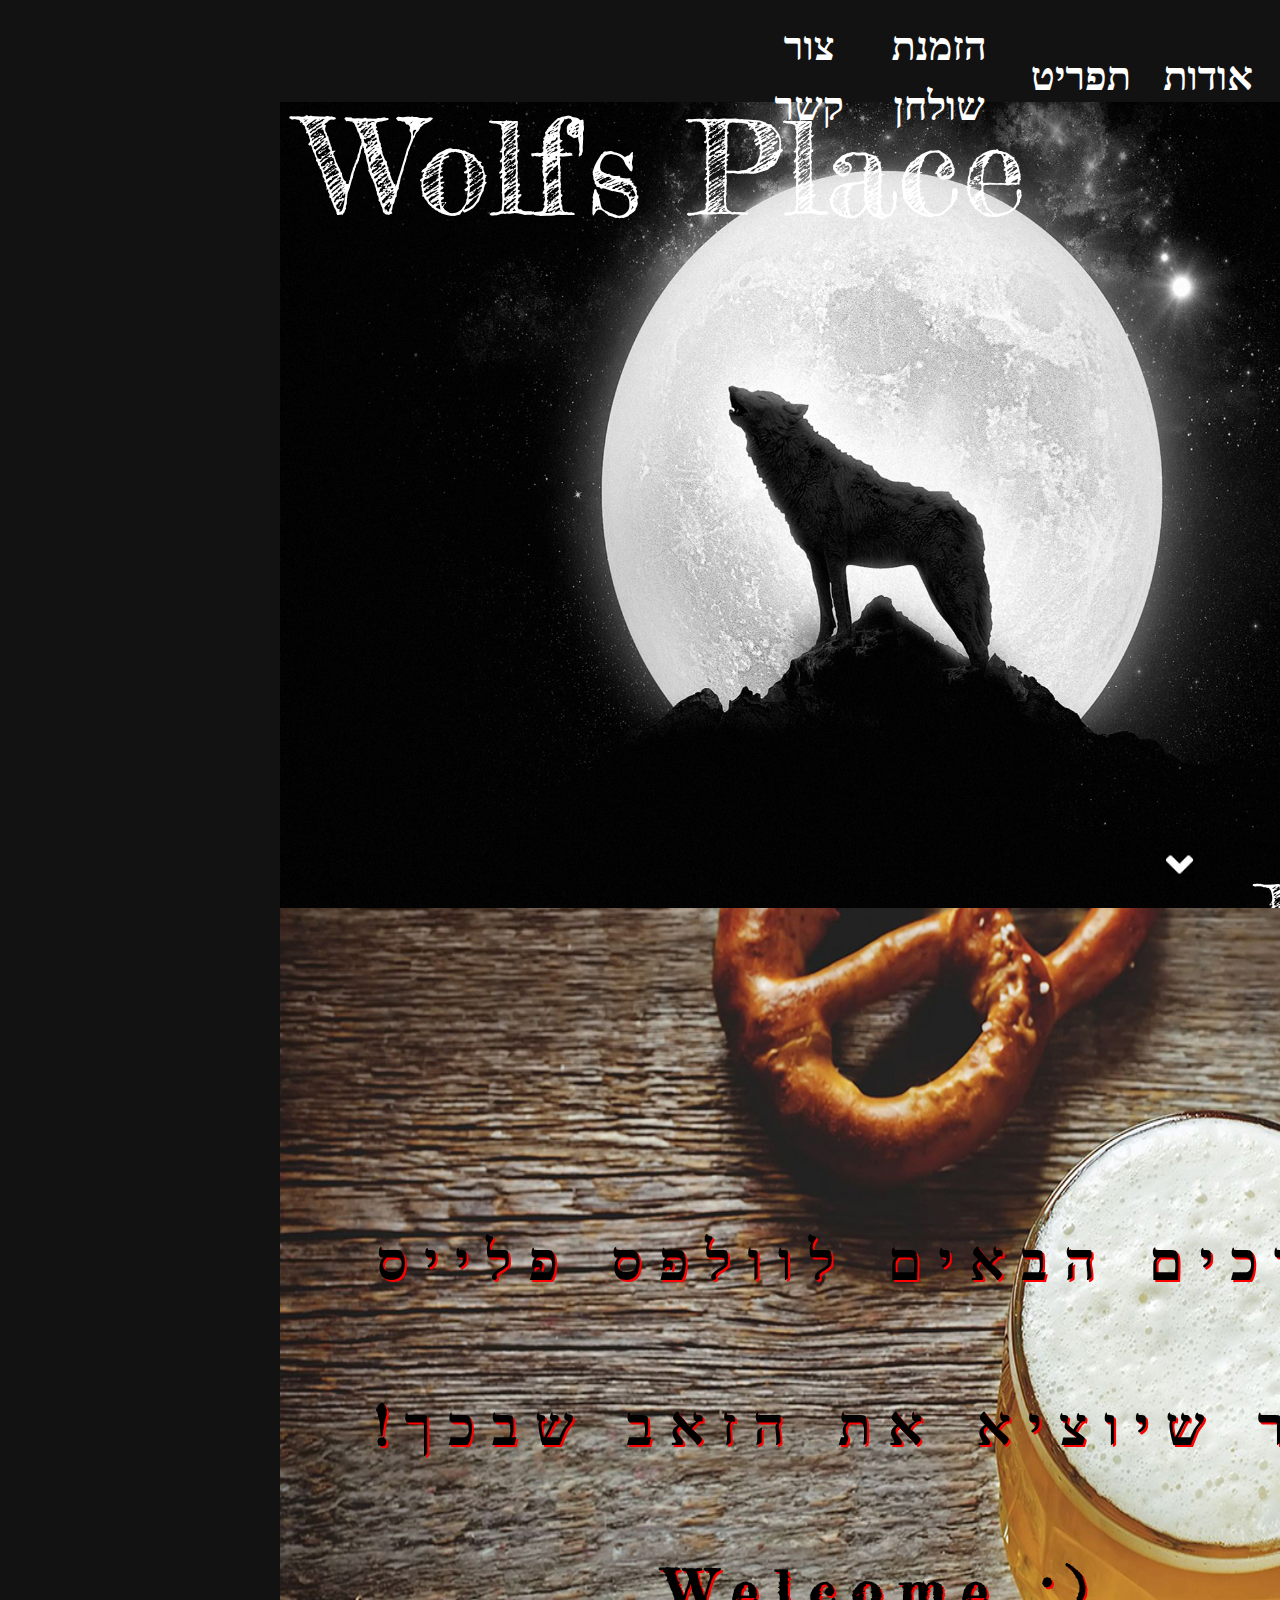
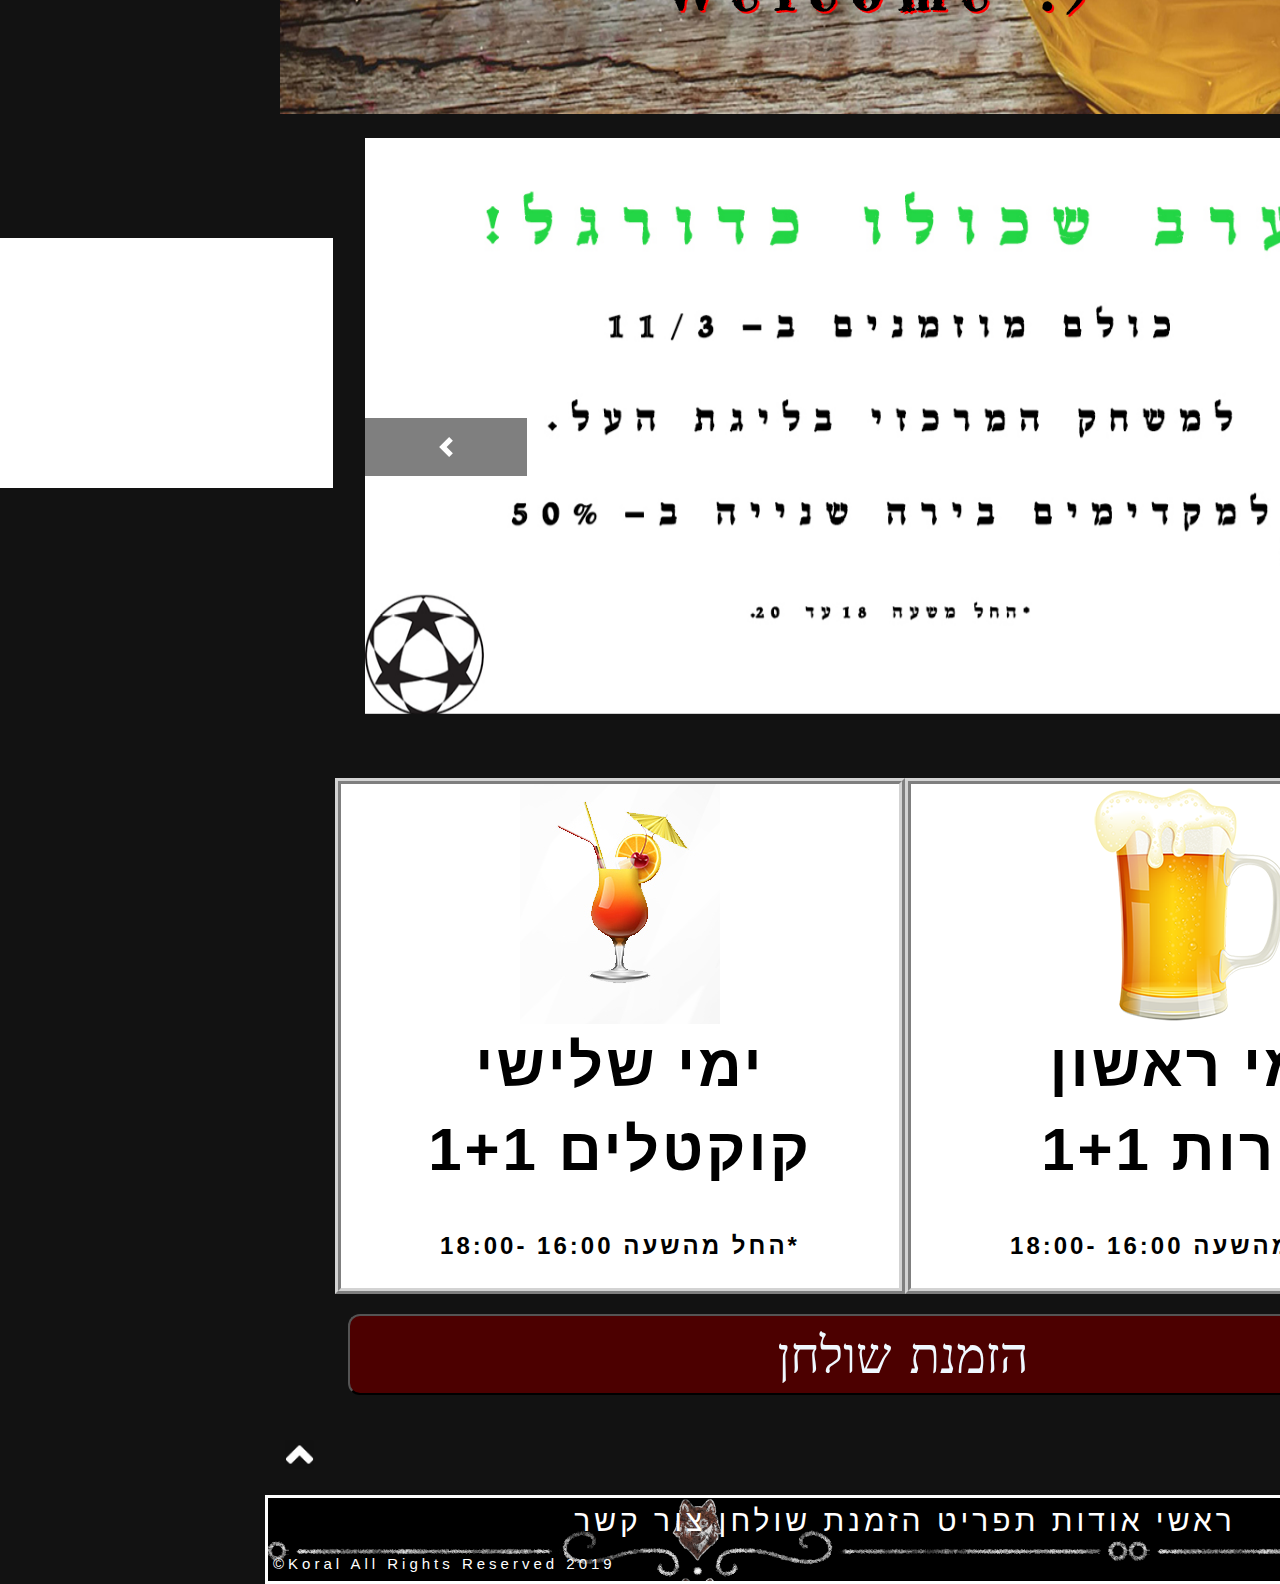
<file: Index.html>
<!DOCTYPE html>
<html lang="he">
    
    <head>
        <link href="https://fonts.googleapis.com/css?family=Fredericka+the+Great" rel="stylesheet">
    <meta charset="utf-8">
    <meta http-equiv="X-UA-Compatible" content="IE=edge" />
        <link rel="stylesheet" href="https://stackpath.bootstrapcdn.com/bootstrap/4.2.1/css/bootstrap.min.css">
       <link rel="stylesheet" type="text/css" href="CSS/header.css"> 
         <link rel="stylesheet" type="text/css" href="CSS/nav.css">
        <link rel="stylesheet" type="text/css" href="CSS/footer.css">
        <link rel="stylesheet" type="text/css" href="CSS/homepage.css">
<script src="https://ajax.googleapis.com/ajax/libs/jquery/3.3.1/jquery.min.js"></script>
<script src="JS/scroll.js"></script>      


        <title>Wolf's Place</title>
        <link rel="icon"  type="image/jpg"  href="IMG/5.png" />
     
    </head>
    
    <body dir="rtl">
        
        
   
    <nav class="container" id="scroll2">
    
    <ul class='navbar fixed-top navbar-expand-md nav'>
    <li class="nav-item"><a  class="container nav2" href="Index.html"><img class="nav2" src="IMG/5d.png" alt="logo wolf" ></a></li>
     <li class="nav-item"><a class="nav-link nav1" href="Includes/info.html" target="_self">אודות</a></li>
     <li class="nav-item"><a class="nav-link nav1" href="Includes/menu.html" target="_self">תפריט</a></li>
     <li class="nav-item"><a class="nav-link nav1" href="Includes/order.html" target="_self">הזמנת שולחן</a></li>
     <li class="nav-item"><a class="nav-link nav1" href="Includes/contect.html" target="_self">צור קשר</a></li>
    </ul>  
    </nav>
            <br>      
    
 
            <h1 class="h1">Wolf's Place<h1>
  <h1 class="second">Bar & Kitchen<h1>

      <h2><a class="h2" href="Index.html">Wolf's Place Bar & Kitchen</a></h2>
      <br><br>
      
<header class="container-fluid img-logo">
         <a href="Index.html">
          <img src="IMG/wolflogo1.jpg" alt="logo wolf" class="img-logo1" width="100%" height="806px">               <img src="IMG/wolf-logo2.jpg" alt="logo wolf" class="img-logo2"></a>
 <div class="scroll">
<p class="show2">SCROLL DOWN</p>
   <a href="#scroll-down"><img src="IMG/scroll-down-arrow-icon.png" class="scroll"></a>
    </div>

   <div class="row">
       <div class="col-md-12">
<div class="img4" id="scroll-down">
   <img src="IMG/people4.jpg" class="people4" alt="beer" width="100%" height="806px" >
    <img src="IMG/people3.jpg" class="people3" alt="beer" width="100%" height="806px">
          <div class="text1">ברוכים הבאים לוולפס פלייס<br>הבר שיוציא את הזאב שבכך!<br>(: Welcome </div></div></div>
     
</div>
      </header>

               
       <main role="main" class="container"> 
           <br>
                     <section class="col-md-12">
     <div id="carouselExampleInterval" class="carousel slide" data-ride="carousel" style="width: 100%;">
  <div class="carousel-inner">
    <div class="carousel-item active" data-interval="10000">
      <img src="IMG/soccer.jpg" class="d-block w-100" alt="soccer">
    </div>
    <div class="carousel-item" data-interval="2000">
      <img src="IMG/party.jpg" class="d-block w-100" alt="party">
    </div>
    <div class="carousel-item">
      <img src="IMG/job.jpg" class="d-block w-100" alt="job">
    </div>
  </div>
  <a class="carousel-control-prev" href="#carouselExampleInterval" role="button" data-slide="prev" style="position: absolute;top: 280px;bottom: 280px; background-color: black";>
    <span class="carousel-control-prev-icon" aria-hidden="true"></span>
    <span class="sr-only">Previous</span>
  </a>
  <a class="carousel-control-next" href="#carouselExampleInterval" role="button" data-slide="next" style="position: absolute;top: 280px;bottom: 280px; background-color: black";>
    <span class="carousel-control-next-icon" aria-hidden="true"></span>
    <span class="sr-only"style="color: black;">Next</span>
  </a>
</div>
      <br>
                         <figure>
                         <img src="IMG/cheer.gif" width="30%" class="gif1">
                         <img src="IMG/cocktail1.gif" width="20%" class="gif2"></figure>
           </section>
      <br>
       <article>
  <div class="row">
      <div class="col-xs-6 xs-6 plus">
           <p class="plus1"><img src="IMG/s.png"><br>ימי ראשון<br>בירות 1+1<br>
   <font size="5">*החל מהשעה 16:00 -18:00</font>
   </p>
    <p class="plus1"><img src="IMG/cocktail2.jpg"><br>ימי שלישי<br>קוקטלים 1+1<br>
        <font size="5">*החל מהשעה 16:00 -18:00</font></p>

          </div></div>
    </article> 
          <a href="Includes/order.html" target="_self"><input type="button" name="הזמנת שולחן" value="הזמנת שולחן"
                                                             class="but"></a><br><br>  
    <br><br>
 

       <div id="scroll-up">
      <p class="hide-arrow">Top</p>
   <a href="#scroll2"><img src="IMG/scroll-up-arrow-icon%20-%20Copy.png" id="scroll-up"></a>
    </div>     
           
          

        </main>
        
  
        
    <footer class="container-fluid mt-4">
        <div class="row">
            <div class="col fot">
        <div class="fot">
        <a class="foot" href="Index.html" target="_self">ראשי</a>
     <a class="foot" href="Includes/info.html" target="_self">אודות</a>
       <a class="foot" href="Includes/menu.html" target="_self">תפריט</a>
        <a class="foot" href="Includes/order.html" target="_self">הזמנת שולחן </a>
        <a class="foot" href="Includes/contect.html" target="_self">צור קשר</a>
        </div>
        <p class="Copyright">  Koral All Rights Reserved 2019©</p></div></div>
        </footer>
      
<script src="https://code.jquery.com/jquery-3.3.1.slim.min.js" integrity="sha384-q8i/X+965DzO0rT7abK41JStQIAqVgRVzpbzo5smXKp4YfRvH+8abtTE1Pi6jizo" crossorigin="anonymous"></script>
<script src="https://cdnjs.cloudflare.com/ajax/libs/popper.js/1.14.7/umd/popper.min.js" integrity="sha384-UO2eT0CpHqdSJQ6hJty5KVphtPhzWj9WO1clHTMGa3JDZwrnQq4sF86dIHNDz0W1" crossorigin="anonymous"></script>
<script src="https://stackpath.bootstrapcdn.com/bootstrap/4.3.1/js/bootstrap.min.js" integrity="sha384-JjSmVgyd0p3pXB1rRibZUAYoIIy6OrQ6VrjIEaFf/nJGzIxFDsf4x0xIM+B07jRM" crossorigin="anonymous"></script>
        
    </body>
</html>
</file>
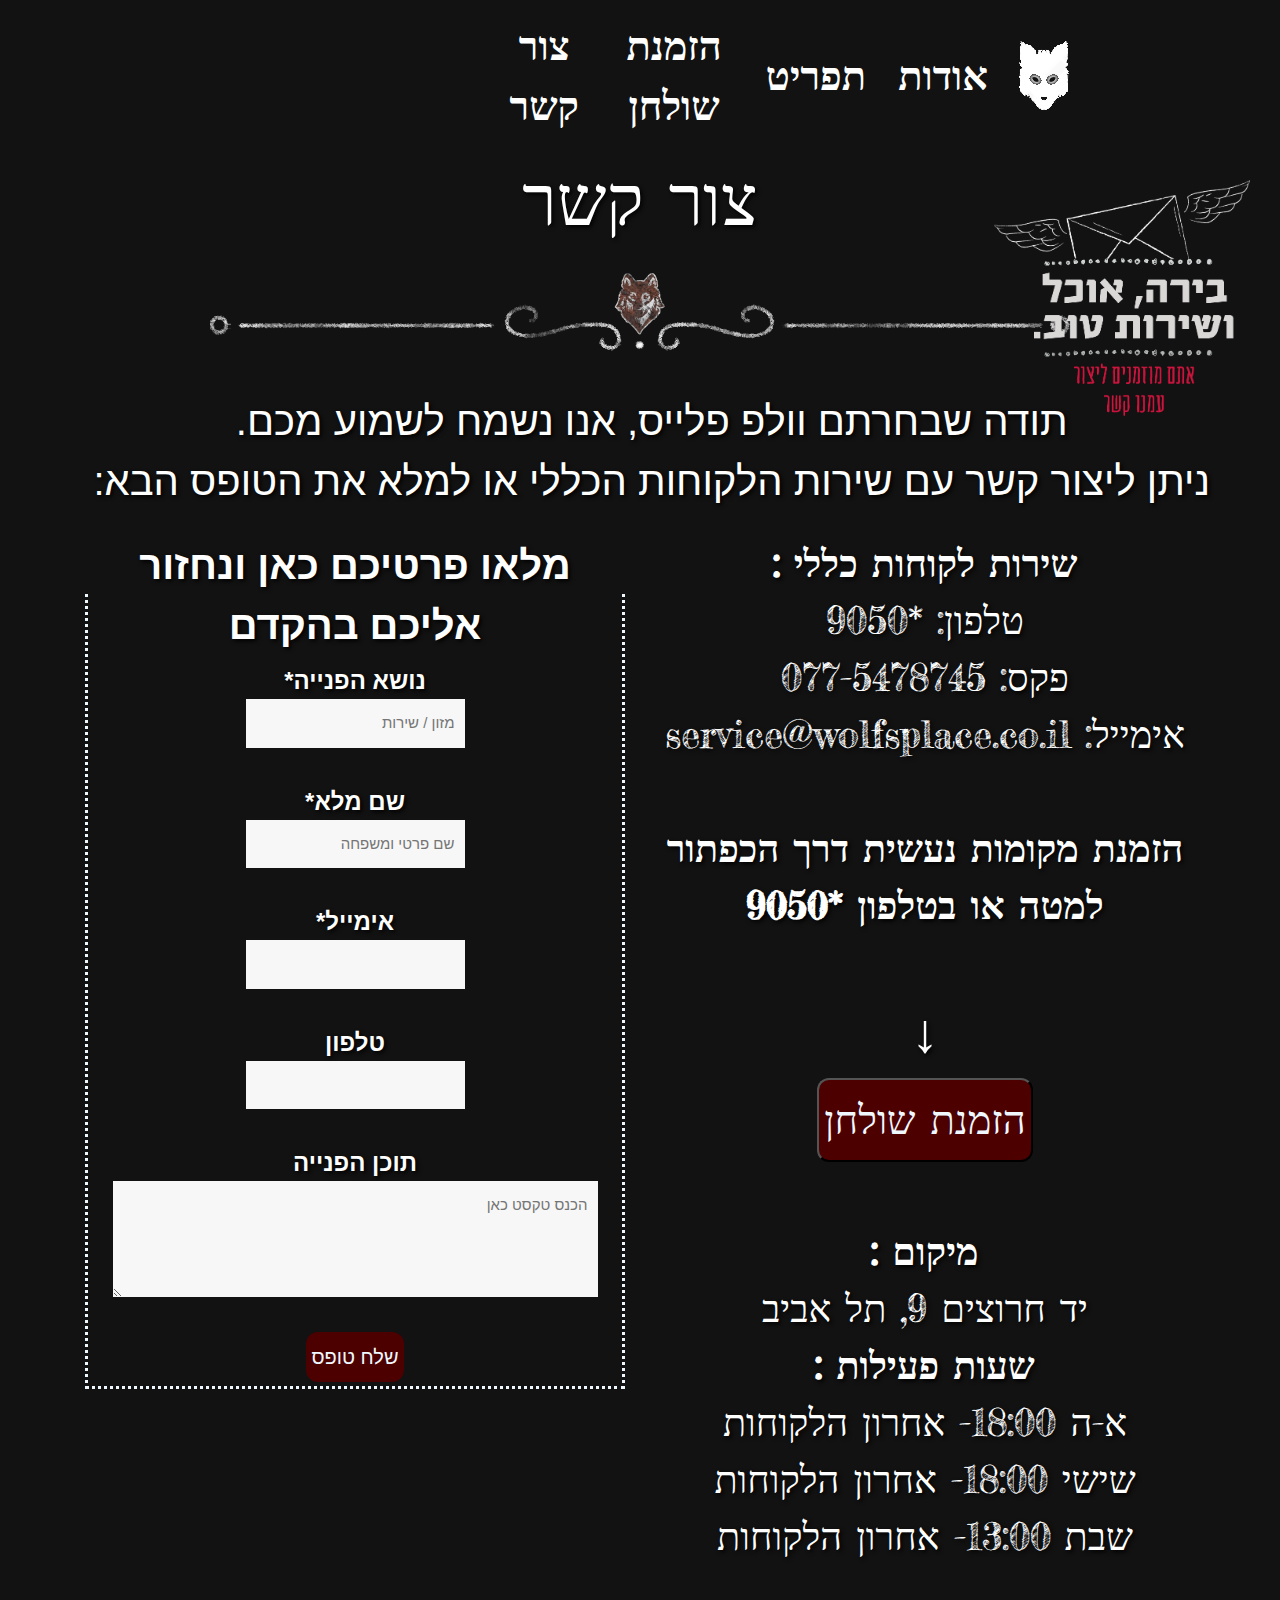
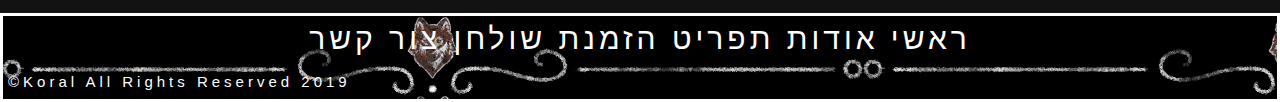
<file: Includes/contect.html>
<!DOCTYPE html>
<html lang="he">
    
    <head>
      
        <link href="https://fonts.googleapis.com/css?family=Fredericka+the+Great" rel="stylesheet">
     <meta charset="utf-8">
        <meta http-equiv="X-UA-Compatible" content="IE=edge,chrome=1">
    <meta name="viewport" content="width=device-width, initial-scale=1">
        <link rel="stylesheet" href="https://stackpath.bootstrapcdn.com/bootstrap/4.2.1/css/bootstrap.min.css">
       <link rel="stylesheet" type="text/css" href="../CSS/header.css"> 
        <link rel="stylesheet" type="text/css" href="../CSS/footer.css">
          <link rel="stylesheet" type="text/css" href="../CSS/contact.css">
        <link rel="stylesheet" type="text/css" href="../CSS/header.css"> 
                <link rel="stylesheet" type="text/css" href="../CSS/nav.css">


        <title>Wolf's Place</title>
        <link rel="icon"  type="image/jpg"  href="../IMG/5.png" />

    </head>
    
      <body dir="rtl">
        
        
      <nav>
    <div class="container">
    <ul class='navbar fixed-top navbar-expand-md nav'>
    <li class="nav-item"><a  class="container nav2" href="../Index.html"><img class="nav2" src="../IMG/5d.png" alt="logo wolf" ></a></li>
     <li class="nav-item"><a class="nav-link nav1" href="../Includes/info.html" target="_self">אודות</a></li>
     <li class="nav-item"><a class="nav-link nav1" href="../Includes/menu.html" target="_self">תפריט</a></li>
     <li class="nav-item"><a class="nav-link nav1" href="../Includes/order.html" target="_self">הזמנת שולחן</a></li>
     <li class="nav-item"><a class="nav-link nav1" href="../Includes/contect.html" target="_self">צור קשר</a></li>
    </ul>
    </div>   
    </nav>
          
            <br> 

      <h2><a class="h2" href="../Index.html">Wolf's Place Bar & Kitchen</a></h2><br><br><br>
    
       <main role="main" class="container">       
      
  <h4>צור קשר</h4>

 <p style="text-align: center;"><img class="img6" src="../IMG/banner_top.png"></p>

    <br> 
<div class="row">
    <div class="col-xs-12">
<img src="../IMG/contact_right.png" class="contact-image">
   <div class="title">תודה שבחרתם וולפ פלייס, אנו נשמח לשמוע מכם.<br>ניתן ליצור קשר עם שירות הלקוחות הכללי או למלא את הטופס הבא:
       <br></div><br><br> </div>   
        
 <div class="col-sm-6">
<div class="info2"><b>שירות לקוחות כללי :</b><br>טלפון: *9050<br>פקס: 077-5478745  <br>אימייל: service@wolfsplace.co.il  
<br><br><b>
הזמנת מקומות נעשית דרך הכפתור למטה או בטלפון *9050</b>
<br><br><span>&#8595;</span><br>

  
  <a href="../Includes/order.html" ><button class="title2">הזמנת שולחן</button></a>
    <br><br><b>מיקום :</b><br> יד חרוצים 9, תל אביב<br><b>שעות פעילות :</b><br>
א-ה 18:00- אחרון הלקוחות<br>
שישי 18:00- אחרון הלקוחות<br>
שבת 13:00- אחרון הלקוחות </div><br></div>


<div class="col-md-6">    
<form action="" method="post">
<fieldset>
<legend><b>מלאו פרטיכם כאן ונחזור אליכם בהקדם</b></legend>
<font size="5"><b>נושא הפנייה*</b><br>
<input id="subject" type="text" name="con" placeholder="מזון / שירות" required>
<br><br><b>שם מלא*</b><br>
<input id="fullname" type="text" name="fullname" placeholder="שם פרטי ומשפחה" required>
<br><br><b>אימייל*</b><br>
<input id="email" type="email" name="semail" required="">        
<br><br><b>טלפון</b><br>
<input type="tel" name="stel"> 
<br><br><b>תוכן הפנייה</b><br></font>
<textarea rows="4" cols="50" name="scomment" placeholder="הכנס טקסט כאן"></textarea>    
<br><br>
<input id="button" type="submit" name="submit1" value="שלח טופס" onclick="myFunction(this.value)"> 
</fieldset>            
</form> 
     </div>
    </div>

                </main>
   <footer class="container-fluid mt-4">
        <div class="row">
            <div class="col">
        <div class="fot">
        <a class="foot" href="../Index.html" target="_self">ראשי</a>
     <a class="foot" href="../Includes/info.html" target="_self">אודות</a>
       <a class="foot" href="../Includes/menu.html" target="_self">תפריט</a>
        <a class="foot" href="../Includes/order.html" target="_self">הזמנת שולחן </a>
        <a class="foot" href="../Includes/contect.html" target="_self">צור קשר</a>
        </div>
        <p class="Copyright">Koral All Rights Reserved 2019©</p></div></div>
        </footer>
 <script type="text/javascript" src="../JS/form.js"></script>
            <script src="https://code.jquery.com/jquery-3.3.1.slim.min.js" integrity="sha384-q8i/X+965DzO0rT7abK41JStQIAqVgRVzpbzo5smXKp4YfRvH+8abtTE1Pi6jizo" crossorigin="anonymous"></script>
<script src="https://cdnjs.cloudflare.com/ajax/libs/popper.js/1.14.7/umd/popper.min.js" integrity="sha384-UO2eT0CpHqdSJQ6hJty5KVphtPhzWj9WO1clHTMGa3JDZwrnQq4sF86dIHNDz0W1" crossorigin="anonymous"></script>
<script src="https://stackpath.bootstrapcdn.com/bootstrap/4.3.1/js/bootstrap.min.js" integrity="sha384-JjSmVgyd0p3pXB1rRibZUAYoIIy6OrQ6VrjIEaFf/nJGzIxFDsf4x0xIM+B07jRM" crossorigin="anonymous"></script>
      
    </body>
</html>
</file>
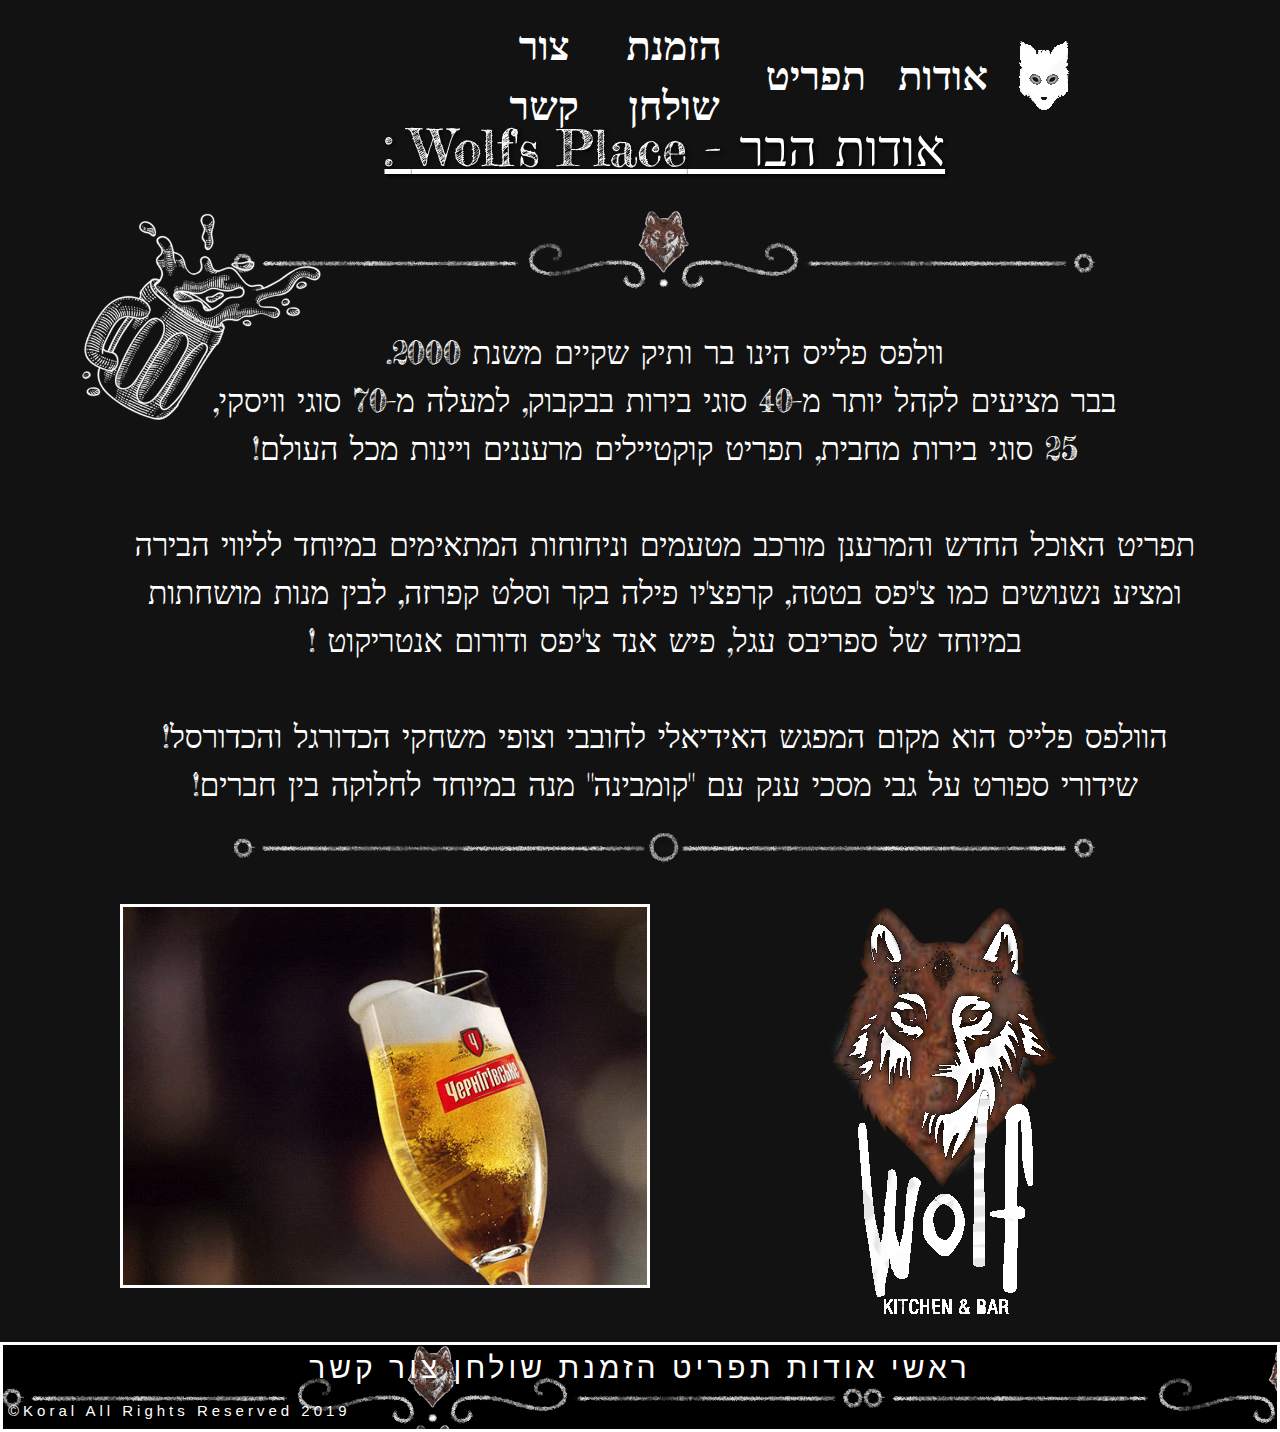
<file: Includes/info.html>
<!DOCTYPE html>
<html lang="he">
    
    <head>
        <link href="https://fonts.googleapis.com/css?family=Fredericka+the+Great" rel="stylesheet">
  <meta charset="utf-8">
<meta name="viewport" content="width=device-width, initial-scale=1.0">
    <meta name="viewport" content="width=device-width, initial-scale=1">
        <link rel="stylesheet" href="https://stackpath.bootstrapcdn.com/bootstrap/4.2.1/css/bootstrap.min.css">
       <link rel="stylesheet" type="text/css" href="../CSS/header.css"> 
        <link rel="stylesheet" type="text/css" href="../CSS/footer.css">
        <link rel="stylesheet" type="text/css" href="../CSS/homepage.css">
        <link rel="stylesheet" type="text/css" href="../CSS/nav.css">
<link rel="stylesheet" type="text/css" href="../CSS/info.css">

        <title>Wolf's Place</title>
        <link rel="icon"  type="image/jpg"  href="../IMG/5.png" />

    </head>
    
    <body dir="rtl">
        
      <nav>
    <div class="container">
    <ul class='navbar fixed-top navbar-expand-md nav'>
    <li class="nav-item"><a  class="container nav2" href="../Index.html"><img class="nav2" src="../IMG/5d.png" alt="logo wolf" ></a></li>
     <li class="nav-item"><a class="nav-link nav1" href="../Includes/info.html" target="_self">אודות</a></li>
     <li class="nav-item"><a class="nav-link nav1" href="../Includes/menu.html" target="_self">תפריט</a></li>
     <li class="nav-item"><a class="nav-link nav1" href="../Includes/order.html" target="_self">הזמנת שולחן</a></li>
     <li class="nav-item"><a class="nav-link nav1" href="../Includes/contect.html" target="_self">צור קשר</a></li>
    </ul>
    </div>   
    </nav>
            <br> 
      
 
      <h2><a class="h2" href="../Index.html">Wolf's Place Bar & Kitchen</a></h2><br><br><br>
          
        
        <main role="main" class="container">
     
             <div class="row">
            <div class="col-xs-12">
            <h3 id="h3"> <ins> אודות הבר - Wolf's Place :</ins></h3><br>
                
            <img src="../IMG/about.png" class="about">
        <article class="col-xs-12"> 

            <p class="img3" style="text-align: center;"><img class="img3" src="../IMG/banner_top.png"></p><br>
        <div class="container info">וולפס פלייס הינו בר ותיק שקיים משנת 2000.<br>
             בבר מציעים לקהל יותר מ-40 סוגי בירות בבקבוק, למעלה מ-70 סוגי וויסקי,<br> 25 סוגי בירות מחבית, תפריט קוקטיילים מרעננים ויינות מכל העולם!<br>
            <br>תפריט האוכל החדש והמרענן מורכב מטעמים וניחוחות המתאימים במיוחד לליווי הבירה
            <br>ומציע נשנושים כמו צ'יפס בטטה, קרפצ'יו פילה בקר וסלט קפרזה, לבין מנות מושחתות<br> במיוחד של ספריבס עגל, פיש אנד צ'יפס ודורום אנטריקוט !
            <br>
            <br>הוולפס פלייס הוא מקום המפגש האידיאלי לחובבי וצופי משחקי הכדורגל והכדורסל!<br> שידורי ספורט על גבי מסכי ענק עם "קומבינה" מנה במיוחד לחלוקה בין חברים!
         
        </div> <br>       
        

    <p class="img4-ban"><img class="img4-ban" src="../IMG/banner_bottom.png"></p>

           </article> 
               
       
            
          <br>  
            
<aside class="row">

<div class="col-sm-6 img5" style="text-align: center;"><img src="../IMG/logo-wit1.png" alt="wolf" class="img5"></div>   <figure class="col-sm-6">
<img src="../IMG/beer2.gif" width="100%" class="beer6"></figure>
</aside>
                
        </main>
        
        
        
        
       
        
        
        
        
  <footer class="container-fluid mt-4">
        <div class="row">
            <div class="col">
        <div class="fot">
        <a class="foot" href="../Index.html" target="_self">ראשי</a>
     <a class="foot" href="../Includes/info.html" target="_self">אודות</a>
       <a class="foot" href="../Includes/menu.html" target="_self">תפריט</a>
        <a class="foot" href="../Includes/order.html" target="_self">הזמנת שולחן </a>
        <a class="foot" href="../Includes/contect.html" target="_self">צור קשר</a>
        </div>
        <p class="Copyright">Koral All Rights Reserved 2019©</p></div></div>
        </footer>

<script src="https://code.jquery.com/jquery-3.3.1.slim.min.js" integrity="sha384-q8i/X+965DzO0rT7abK41JStQIAqVgRVzpbzo5smXKp4YfRvH+8abtTE1Pi6jizo" crossorigin="anonymous"></script>
<script src="https://cdnjs.cloudflare.com/ajax/libs/popper.js/1.14.7/umd/popper.min.js" integrity="sha384-UO2eT0CpHqdSJQ6hJty5KVphtPhzWj9WO1clHTMGa3JDZwrnQq4sF86dIHNDz0W1" crossorigin="anonymous"></script>
<script src="https://stackpath.bootstrapcdn.com/bootstrap/4.3.1/js/bootstrap.min.js" integrity="sha384-JjSmVgyd0p3pXB1rRibZUAYoIIy6OrQ6VrjIEaFf/nJGzIxFDsf4x0xIM+B07jRM" crossorigin="anonymous"></script>
        
 
        
    </body>
</html>
</file>
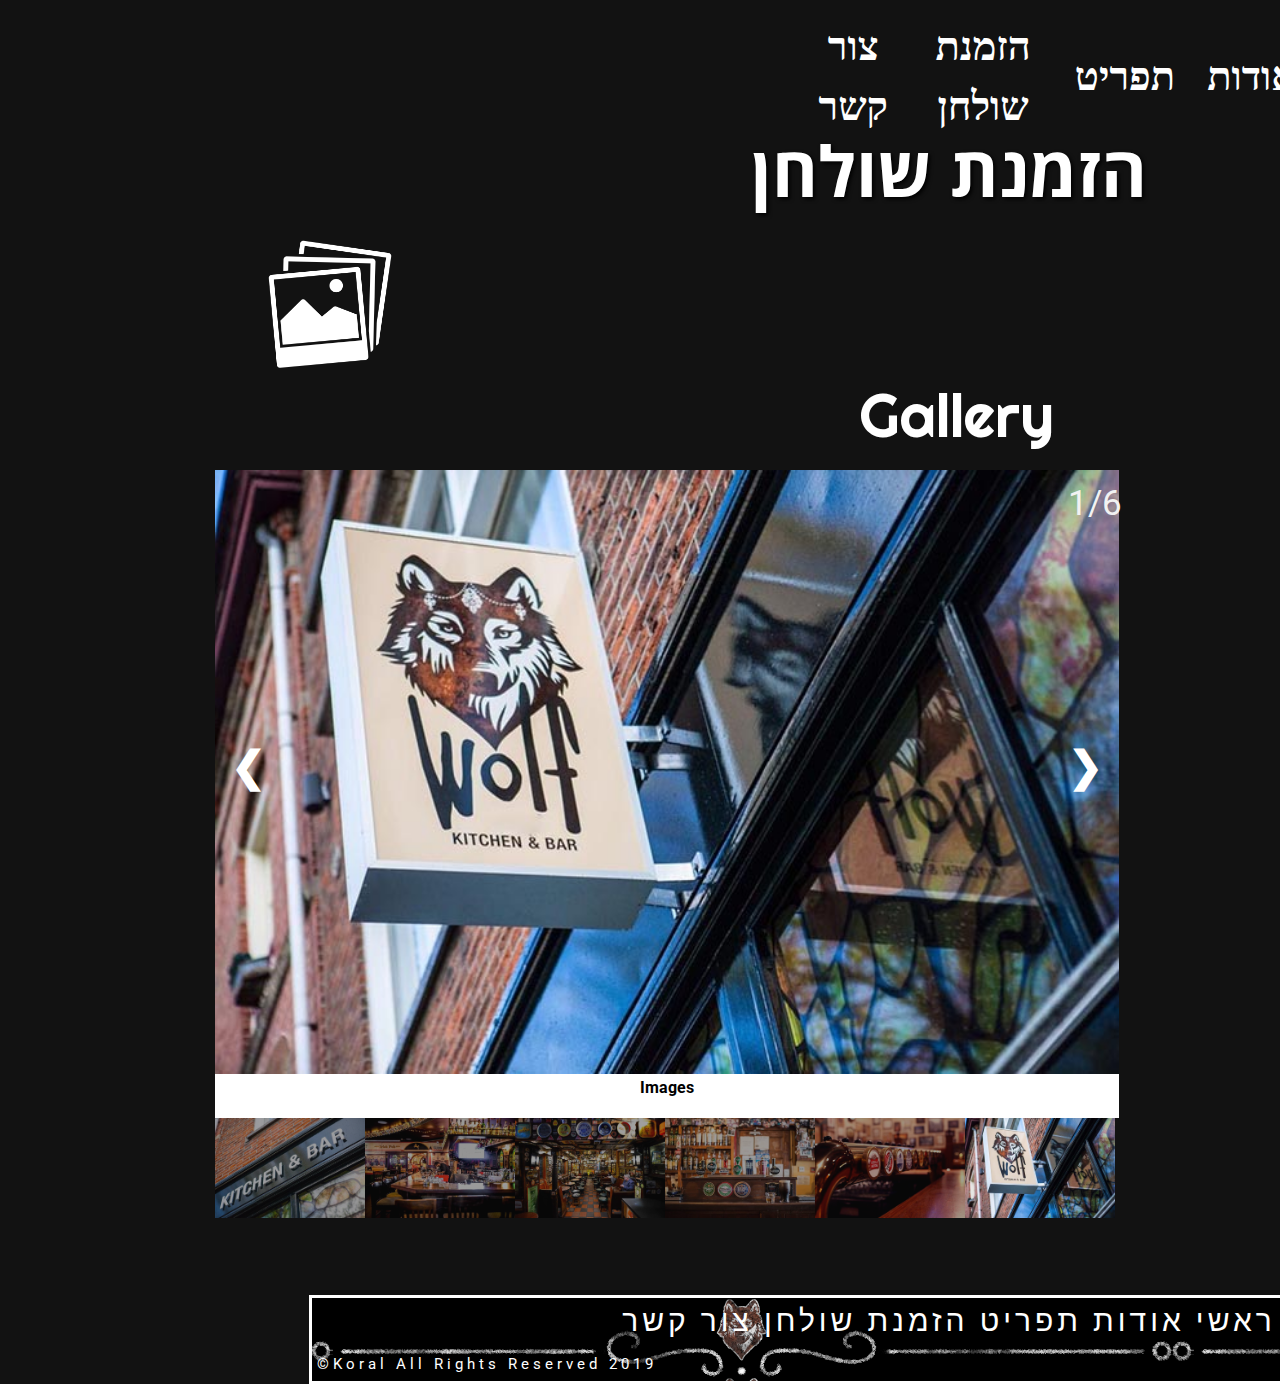
<file: Includes/order.html>
<!DOCTYPE html>
<html lang="he">
    
    <head>
<script src="https://ajax.googleapis.com/ajax/libs/jquery/3.3.1/jquery.min.js"></script>

        <link href="https://fonts.googleapis.com/css?family=Righteous" rel="stylesheet">
<link rel="stylesheet" href=../CSS/order.css integrity="sha384-GJzZqFGwb1QTTN6wy59ffF1BuGJpLSa9DkKMp0DgiMDm4iYMj70gZWKYbI706tWS" crossorigin="anonymous">
<link href="https://fonts.googleapis.com/css?family=Alef:700|Amatic+SC:400,700|Open+Sans:800|Oswald:600,700|Roboto&amp;subset=hebrew" rel="stylesheet">
        <link href="https://fonts.googleapis.com/css?family=Fredericka+the+Great" rel="stylesheet">
      <meta charset="utf-8">
        <meta name="viewport" content="width=device-width, initial-scale=1.0">
        <link rel="stylesheet" href="https://stackpath.bootstrapcdn.com/bootstrap/4.2.1/css/bootstrap.min.css">
       <link rel="stylesheet" type="text/css" href="../CSS/header.css">
                <link rel="stylesheet" type="text/css" href="../CSS/nav.css">
        <link rel="stylesheet" type="text/css" href="../CSS/footer.css">
                        <link rel="stylesheet" type="text/css" href="../CSS/order.css">





        <title>Wolf's Place</title>
        <link rel="icon"  type="image/jpg"  href="../IMG/5.png" />

    </head>
    
       <body dir="rtl">
        
        
      <nav>
    <div class="container">
    <ul class='navbar fixed-top navbar-expand-md nav'>
    <li class="nav-item"><a  class="container nav2" href="../Index.html"><img class="nav2" src="../IMG/5d.png" alt="logo wolf" ></a></li>
     <li class="nav-item"><a class="nav-link nav1" href="../Includes/info.html" target="_self">אודות</a></li>
     <li class="nav-item"><a class="nav-link nav1" href="../Includes/menu.html" target="_self">תפריט</a></li>
     <li class="nav-item"><a class="nav-link nav1" href="../Includes/order.html" target="_self">הזמנת שולחן</a></li>
     <li class="nav-item"><a class="nav-link nav1" href="../Includes/contect.html" target="_self">צור קשר</a></li>
    </ul>
    </div>   
    </nav>
            <br> 
      
 
      <h2><a class="h2" href="../Index.html">Wolf's Place Bar & Kitchen</a></h2><br><br><br>
          
       
               
    <div class="container">
    <h3>הזמנת שולחן</h3></div><br><br>

       <main role="main" class="container">       
   
  <img src="../IMG/Gallery-icon.png" id="gallery-img">         

<div class="container">
  <div class="row">
    <div class="col-sm-6">
        <form action="" method="post">
          <fieldset class="order2">
                <legend>הזמן שולחן כאן:</legend>
<font size="3">
<br><b>שם </b><input id="firstname" name="name" required="פרטי" type="text" placeholder="פרטי"> *
               <input id="lastname" name="name" required="משפחה" type="text" placeholder="משפחה"> *
              <br><br>
 <b>סלולרי </b><input id="tel" name="tel" pattern="[0-9]{10}" type="tel" required> *
              <br><br>
 <b>אימייל </b><input id="email" name="email" type="email" placeholder="email@email.com">           
              <br><br>
<b>תאריך </b><input id="date" type="date" name="bday" required> *
              <br><br>
<b>שעה </b><input id="time" type="time" name="bdaytime" required>  *
              <br><br>
<b>כמות </b> <input id="people" name="people"  type="number" min="1" max="12" required>  *
              <br><br><b>חוגגים אירוע מיוחד ?</b><br>
  <input type="radio" name="info" value="birthday" ><b>יום הולדת</b><br>
 <input type="radio" name="info" value="marrige"> <b>יום נישואין</b><br>
<input type="radio" name="info" value="other"><b>אחר</b>   
<input id="other" type="text" placeholder="תרשמו כאן"> <br><br>
<textarea id="comment" rows="4" cols="50" name="comment" placeholder="בקשות נוספות הכנס כאן" ></textarea>
              <br><br>

<input id="button" type="submit" name="submit1" value="הזמן שולחן" onclick="myFunction(this.value)"> 
<input id="button" type="reset" name="reset1" value="ניקוי טופס">
 </font>        
</fieldset>               
</form>
</div>

<br><br>
    <div class="col-sm-6">
<div class="container-fluid slide">
  <div class="mySlides">
    <div class="numbertext">1/6</div>
    <img src="../IMG/bar1.jpg" style="width:100%">
  </div>

  <div class="mySlides">
    <div class="numbertext">2/6</div>
    <img src="../IMG/bar2.jpg" style="width:100%">
  </div>

  <div class="mySlides">
    <div class="numbertext">3/6</div>
    <img src="../IMG/bar3.jpg" style="width:100%">
  </div>
    
  <div class="mySlides">
    <div class="numbertext">4/6</div>
    <img src="../IMG/bar4.jpg" style="width:100%">
  </div>

  <div class="mySlides">
    <div class="numbertext">5/6</div>
    <img src="../IMG/bar5.jpg" style="width:100%">
  </div>
    
  <div class="mySlides">
    <div class="numbertext">6/6</div>
    <img src="../IMG/bar6.jpg" style="width:100%">
  </div>
    
  <a class="prev" onclick="plusSlides(1)" style="color:white">❮</a>
  <a class="next" onclick="plusSlides(-1)" style="color:white">❯</a>

  <div class="caption-container">
    <p id="caption"></p>
  </div>
    <div class="column">
      <img class="demo cursor" src="../IMG/bar1.jpg" style="width:100%" onclick="currentSlide(1)" alt="Images">
    </div>
    <div class="column">
      <img class="demo cursor" src="../IMG/bar2.jpg" style="width:100%" onclick="currentSlide(2)" alt="Images">
    </div>
    <div class="column">
      <img class="demo cursor" src="../IMG/bar3.jpg" style="width:100%" onclick="currentSlide(3)" alt="Images">
    </div>
    <div class="column">
      <img class="demo cursor" src="../IMG/bar4.jpg" style="width:100%" onclick="currentSlide(4)" alt="Images">
    </div>
    <div class="column">
      <img class="demo cursor" src="../IMG/bar5.jpg" style="width:100%" onclick="currentSlide(5)" alt="Images">
    </div>    
    <div class="column">
      <img class="demo cursor" src="../IMG/bar6.jpg" style="width:100%" onclick="currentSlide(6)" alt="Images">
    </div>
      </div></div> </div></div> <br>         

      <p class="head">Gallery</p>
                               
        </main>

    <footer class="container-fluid mt-4">
        <div class="row">
            <div class="col">
        <div class="fot">
        <a class="foot" href="../Index.html" target="_self">ראשי</a>
     <a class="foot" href="../Includes/info.html" target="_self">אודות</a>
       <a class="foot" href="../Includes/menu.html" target="_self">תפריט</a>
        <a class="foot" href="../Includes/order.html" target="_self">הזמנת שולחן </a>
        <a class="foot" href="../Includes/contect.html" target="_self">צור קשר</a>
        </div>
        <p class="Copyright">Koral All Rights Reserved 2019©</p></div></div>
        </footer>
      
 <script type="text/javascript" src="../JS/order.js"></script>
      <script src="https://code.jquery.com/jquery-3.3.1.slim.min.js" integrity="sha384-q8i/X+965DzO0rT7abK41JStQIAqVgRVzpbzo5smXKp4YfRvH+8abtTE1Pi6jizo" crossorigin="anonymous"></script>
<script src="https://cdnjs.cloudflare.com/ajax/libs/popper.js/1.14.7/umd/popper.min.js" integrity="sha384-UO2eT0CpHqdSJQ6hJty5KVphtPhzWj9WO1clHTMGa3JDZwrnQq4sF86dIHNDz0W1" crossorigin="anonymous"></script>
<script src="https://stackpath.bootstrapcdn.com/bootstrap/4.3.1/js/bootstrap.min.js" integrity="sha384-JjSmVgyd0p3pXB1rRibZUAYoIIy6OrQ6VrjIEaFf/nJGzIxFDsf4x0xIM+B07jRM" crossorigin="anonymous"></script>

</body>
</html>
</file>
<file: CSS/header.css>
.h1 {
    position: absolute;
    color:white;
    left: 40px;
    font-family: 'Fredericka the Great', cursive;
  top:90px;
    font-size: 130px;
text-align: left;
   
}
* {box-sizing:border-box}

.second{
      position: absolute;
    color:white;
    left: 990px;
    top:700px;
    font-family: 'Fredericka the Great', cursive;
    font-size: 130px;
text-align: right;  

    
}


.img-logo{
    
}
.img4{
    display: inline-block;
  
}
.text1{
    position: absolute;
    color: black;
    left: 110px;
    top: 270px;
    letter-spacing: 0.3em;
    font-size: 55px;
    text-align: center;
    line-height: 3.0;
    font-weight:bolder;
    font-family: 'Fredericka the Great', cursive;
  text-shadow: 2px 2px #FF0000;

}
.img-logo2{
  display:none;
 }
 
h2{
    color:rgb(76	0	0);
    font-family: 'Fredericka the Great', cursive;
    font-size: 30px;
    position: relative;
    left:1470px;
    display: inline-block;
}



a.h2:hover{
color:rgb(76	0	0);
    text-decoration: none;
    background-color: white;
}
a.h2{
    color:white;
}

html {
  scroll-behavior: smooth;
}

.scroll{
    position: absolute;
left:450px;
   top:425px; 
    width: 15%;
}
.scroll:hover{
  background-color: rgb(76,0,0);
}
.show2{color: white;
position:absolute;
top:350px;
font-size: 20px;
left: 440px;
    font-family: 'Fredericka the Great', cursive;

}
.show2, .scroll:hover>.scroll {
	display: none;
}

.scroll:hover>.show2 {
	display: block;
}

@media (max-width: 1200px) { 
    .h1{font-size: 80px; top: 110px;}
 .second{font-size: 80px;text-align: left; left: 610px;
    top:800px;}
    .scroll{top:425px;width: 20%;left: 10px;}
    .show2{left: 70px;top:428px;}
}

@media (max-width: 992px){
    .h1{font-size: 60px; top: 110px;}
  .second{font-size: 60px;text-align: left; left: 560px;
    top:800px;}
        .text1{font-size: 55px;line-height: 1.7;letter-spacing: 0.1em;left: 50px;}
    h2{ display: none;}
    .show2{top:400px;}
}


@media (max-width: 576px)
{ 
    .h1{font-size: 40px; top: 80px;}
    .second{font-size: 40px;text-align: left; left: 280px;
    top:780px;}
    .text1{font-size: 35px;line-height: 1.7;letter-spacing: 0.1em;left: 50px;}
    h2{display: none;}
    .img-logo1{display: none;}
    .img-logo2{display: block; width: 100%; height: 803px;}
    .scroll,.show2{display: none;}
}

@media (max-width: 375px){
        .h1{font-size: 40px; top: 780px; left: 70px;}
    .second{font-size: 40px; left: 50px;top: 825px;}
    .img-logo1{display: none;}
    .img-logo2{display: block; width: 100%;; height: 803px;}
    .text1{font-size: 35px;line-height: 3;letter-spacing: 0.3em;left: -5px;}
    

}
</file>
<file: CSS/nav.css>
.nav{
   position: absolute;
  font-family: 'Fredericka the Great', cursive;
  font-size: 40px;
  width:50%;
  display:flex;
  justify-content:space-between;
  list-style-type: none;
  text-align: center;
  overflow: hidden;
  font-weight: 700;
margin: auto;
    left: 450px;
    margin-left: 10px;
    padding-left: 30px;
}



a{
      text-decoration: none;

    
}


 a.nav1:hover {
    background-color: rgb(76 0 0);
           text-decoration: none;
     color:white;    
}

 a.nav2:hover {
    background-color: rgb(76 0 0);
           text-decoration: none;
   
}

body{background-color: rgb(18, 18, 18);
}


a.nav1:hover:after,a.nav1:hover:before{content:"~";}

a{color: white;}

a.nav2:hover:after,a.nav2:hover:before{color: white;content:"~";}

@media (max-width: 1200px) { 

    .nav{font-size: 40px; margin: auto;width: 100%}   


}
@media (max-width: 992px){
    .nav{font-size: 30px; margin: auto;}   
}
@media (max-width: 576px){
    .nav{width: 100%;font-size: 22px;justify-content:center;margin-right: 0px;padding-left: 0px;}
}

@media (max-width: 375px){
    .nav{width: 100%;font-size: 10px;justify-content:center;margin-right: 0px;padding-left: 0px;
    }
}
</file>
<file: CSS/footer.css>
footer{
    font-size: 20px;
    background-image: url(../IMG/banner_top.png);
    background-color: black;
    background:cover;
 letter-spacing: 4px;
    border-style: solid;
    border-color: white;
}
.fot{
 text-align: center;
       font-size: 30px;
    

}

.Copyright{
    text-align: left;
    color: white;
font-size: 15px; 
    left: -10px;
    position: relative;
    top:10px;
    
 
}
a.foot:hover{
    color:yellow;
    text-decoration: none;
}
@media (max-width: 992px){
       .fot{font-size: 25px;}

        .Copyright{font-size: 20px;position: absolute; left: 5px; top: 90px;}
    footer{    height: 134px;}

}


    
@media (max-width: 576px)
{
   .fot{font-size: 20px;}
    .Copyright{font-size: 10px;position: absolute; left: 5px; top: 60px;}
    footer{    height: 120px;}

}

@media (max-width: 375px){
    
       .fot{font-size: 10px;}
    .Copyright{font-size: 10px;position: absolute; left: 5px; top: 95px;}
    
    
}
</file>
<file: CSS/homepage.css>
* {box-sizing:border-box}
.plus1{
    border-style:ridge;
    color:black;
    border-color: lightgray;
    border-width: 6px;
    display: inline-block;
    font-size: 60px;
    text-align: center;
  letter-spacing: 3px;
    line-height: 1.4em;
    font-weight: bold;
    background-color: white;
    width: 100%;

}

.plus{
    text-align: center;
    width: 100%;
    display: flex;
}
.gif1{
    position: absolute;
    left: -350px;
    top: 100px;
    
}
.gif2{
    position: absolute;
    left: 1200px;
    top: 70px;
    
}
.but{
        color:aliceblue;
    background-color: rgb(76 0 0);
    background-size: cover;
    font-size: 50px;
    font-family: 'Fredericka the Great', cursive;
    border: 18px  color:aliceblue;
        border-radius: 12px;
      margin: 4px 2px;
    display: inline-block;
 
width: 100%;}

.people3{
    display: none;
}
.carousel-inner{margin: auto;}
.carousel-control-prev,.carousel-control-next{
    height: 10%;
}
#scroll-up{
position: absolute;
    width: 15%;
    left: 10px;
    top: 1520px;
  
}
.hide-arrow{
    color: white;
    font-weight: bold;
   position: absolute;
    font-size: 30px;
    left: 10px;
    top: 1470px; 
  display:none;
    font-family: 'Fredericka the Great', cursive;

}
#scroll-up:hover .hide-arrow {
  display: block;
}
#scroll-up:hover{
  background-color: rgb(76,0,0);
}

@media (max-width: 1200px) { 
    .gif1,.gif2{ display: none;}
   #scroll-up{top:1525px;width: 20%}
    .hide-arrow{top:1475px;font-size: 30px;}
 
}

@media (max-width: 992px){
    .plus1{font-size: 30px;}
    input{display: block;}
        .gif1,.gif2{display: none;}
    #scroll-up{top:1400px;width: 20%}
    .hide-arrow{top:1355px;}

}

@media (max-width: 576px){
    .plus1{width: 95%; display: block;}
    .people4{display: none;}
    .people3{display: block; width: 100%;; height: 803px;}
    input{margin: auto;}
    #scroll-up{top:1315px;width: 20%}
    .hide-arrow{top:1275px;font-size: 25px; left:2px;}
}

@media (max-width: 375px){
    
        .plus{width:95%; display: block;}
    .plus1{width:100%}
        .people4{display: none;}
    .people3{display: block; width: 100%;; height: 803px;}
        input{margin: auto;}
 .carousel-control-next-icon,.carousel-control-prev-icon
    {display: none;}
    .carousel-control-next,.carousel-control-prev{display: none;}
        #scroll-up{top:1485px;width: 30%}
    .hide-arrow{top:1435px;font-size: 25px;}
}
</file>
<file: CSS/contact.css>
h4{
    text-align: center;
    font-size: 70px;
    margin-top: 40px;
    margin-bottom: 30px;
        color: white;
  text-shadow: 2px 2px 4px #000000;
   font-family: 'Fredericka the Great', cursive;

}

fieldset{
text-align: center;
float: left;
border-style: dotted;
border-color: aliceblue;
 margin-bottom: 20px;
    color: white;
  text-shadow: 2px 2px 4px #000000;
border-width: medium;

}

.title,legend{
    font-size: 40px;
text-align: center;
        color: white;
  text-shadow: 2px 2px 4px #000000;
        display: inline-block;

}
input,textarea{
    padding: 13px 10px;
    background-color: #f7f7f7;
    border:none;
    font-size: 15px;
    
}
#button{
  margin: 4px 2px;
    background-color: rgb(76 0 0 );
    color:aliceblue;
      font-size: 20px;
padding: 10px 5px;
    border-radius: 12px;
border: 8px  color:aliceblue;

}
.title2{
  margin: 4px 2px;
    background-color: rgb(76 0 0 );
    color:aliceblue;
      font-size: 40px;
padding: 10px 5px;
    border-radius: 12px;
   border: 8px  color:aliceblue;
 
}
.info2{
    text-align: center;
    font-size: 38px;
    font-family: 'Fredericka the Great', cursive;
    color: white;
  text-shadow: 2px 2px 4px #000000;

}
span{
    font-size:55px;
}

.contact-image{
    position: absolute; right: 30px; width: 20%;top: 20%
}



@media (max-width: 1200px) {
    .contact-image{top:95px;right: 10px;}

}
@media (max-width: 992px) {
   .img6{width: 100%}
    .info2{font-size: 33px; text-align: center;  letter-spacing:1px; }   
    .contact-image{top:110px;}
}
@media (max-width: 576px) {
    .info2{position: relative;right: 70px;width: 150% }   
.img6{width: 100%}
        .img-logo1{display: none;}
    .img-logo2{display: block; width: 100%; height: 803px;}
    .contact-image{display: none;}
}

@media (max-width: 375px) {
    .title{font-size: 30px; }
 .info2{font-size: 23px;right: 0px;width: 100%}   
    .contact-image{display: none;}
    fieldset{width: 100%;}
    textarea{width: 100%;}
}
</file>
<file: CSS/info.css>
* {box-sizing:border-box}


.info{
    text-align: center;
    font-size: 32px;
        letter-spacing: -.01em;
        font-family: 'Fredericka the Great', cursive;
    color: white;

}
.img4-ban{text-align: center;}
#cheers_img{
    position: absolute;
    right: 78%;
}
#h3{
    text-align: center;
    font-size: 50px;
        font-family: 'Fredericka the Great', cursive;
    color: white;
          text-shadow: 2px 2px 4px #000000;

}
.img5{display: inline-block;
    
 }
}
.text2{text-align: right;
color: white;}

.beer6{border-style: solid;
border-color: white;}

.about{ position: absolute;width: 20%;left: 70px;}



@media (max-width: 1200px) { 

    .about{width: 20%;left: 25px;top: 250px;}
}




@media (max-width: 992px){
    .img3,.img4-ban{text-align: right; width: 100%;}
    .about{display: none;}
}
@media (max-width: 576px){
    #h3{text-align: center;     font-size: 45px;}
    .img3,.img4-ban{text-align: right; width: 100%;}
    .info{  text-align: center;   font-size: 22px;}
    .about{display: none;}
}
@media (max-width: 375px){
    .img5{width: 80%;left: -30px;}
    #h3{font-size: 31px;}
        .img3,.img4-ban{text-align: center; width: 95%;}
    .about{display: none;}
    .beer6{width: 95%;position: relative;left: 10px;}
    .info{font-size: 18px;width: 100%;}
}
</file>
<file: CSS/order.css>
h3{
    text-align: center;
    font-size: 70px;
    margin-top: 40px;
    margin-bottom: 30px;
        color: white;
  text-shadow: 2px 2px 4px #000000;
}



.order2{
    display: inline-block;
    font-family: 'Righteous', cursive;
    border-color: white;
    border-width: medium;
            color: white;
  text-shadow: 2px 2px 4px #000000;
    margin-bottom: 20px;
    text-align: right;
    font-size: 20px;
    margin-right: 20px;
padding-right: 10px;
position: relative;
left: 400px;}

legend{
    font-size: 45px;
    text-align: center;
    border: 4px;
    border-style: dotted;
    border-color: white;
    display: inline-block;
font-weight: bold;
}

#firstname,#lastname,#tel,#date,#time,#people,#email{
    border-style: solid;
    padding: 7px;
}
b{
    font-size: 25px;
}

#button{
  margin: 10px 2px;
    background-color: rgb(76 0 0 );
    color:aliceblue;
      font-size: 26px;
padding: 10px 5px;
    border-radius: 12px;
border: 8px  color:aliceblue;

}
::placeholder {
    font-size: 20px;
    color: black;
     text-shadow: 0 0 3px #FF0000;
    opacity: 0.5;

}

.slide{
    display: inline-block;
    width: 178%;
text-align: center;
    position: relative;
left: 200px;
top: 200px;}



* {
  box-sizing: border-box;
}

img {
    margin: auto;
  vertical-align: middle;


}


/* Hide the images by default */
.mySlides {
  display: none;
    
}

/* Add a pointer when hovering over the thumbnail images */
.cursor {
  cursor: pointer;
}

/* Next & previous buttons */
.prev,
.next {
  cursor: pointer;
  position: absolute;
  top: 40%;
  width: auto;
  padding: 16px;
  margin-top: -50px;
  color: white;
  font-weight: bold;
  font-size: 42px;
  border-radius: 0 3px 3px 0;
  user-select: none;
  -webkit-user-select: none;
}


/* Position the "next button" to the right */
.next {
  left: 15px;
  border-radius: 3px 0 0 3px;
}
.prev {
  right: 15px;
  border-radius: 3px 0 0 3px;

}


/* On hover, add a black background color with a little bit see-through */
.prev:hover,
.next:hover {
  background-color: rgba(0, 0, 0, 0.8);
}

/* Number text (1/3 etc) */
.numbertext {
  color: #f2f2f2;
  font-size: 35px;
  padding: 8px 12px;
  position: absolute;
right: 0;

}


/* Container for image text */
.caption-container {
  text-align: center;
  background-color: white;
  padding: 2px  425px;
  color: black;
    display: inline-block;
}
#caption{
   
    font-weight: bolder; 
}
.row:after {
  content: "";
  display: table;
  clear: both;

}
h3{
font-family: 'Open Sans', sans-serif;
    font-weight: bold;
    border: 30px;
margin: 10px 10px 10px 10px;

}

/* Six columns side by side */
.column {
  float:left;
  width: 16.6%;

}

/* Add a transparency effect for thumnbail images */
.demo {
  opacity: 0.6;
}

.active,
.demo:hover {
  opacity: 1;
}


.head{
    position: absolute;
    color: white;
    top: 370px;
    left: 550px;
    font-size: 60px;
        font-family: 'Righteous', cursive;

}
#gallery-img{
    width: 10%;
    position: absolute;
    top: 240px;
    
}





@media (max-width: 1200px) { 
    .order2{ display: block;width: 100%;left: -180px;}
    .slide{display:block;position: relative; top:1000px;left: 500px; width: 105%;}
    footer{position: relative;top: 680px;}
    .caption-container {  padding: 2px  234px;}
        .head{top:auto;left:300px;}
    #gallery-img{top: 1500px;
    left: 350px;}
    .next{left: 15px;}
    .prev{right: 15px;}


}

@media (max-width: 992px) {
    .order2{ display: block;
width: 100%;left: -180px;}
        #comment{width: 100%;}
    h3{display: block; }
.slide{display:block;position: relative;width: 110%;
      left: 350px;top:1200px; }
        .mySlides{width: 100%;}
    .caption-container {  padding: 2px  196px;}
    footer{position: relative;top: 680px;}
    .head{top:auto}
    #gallery-img{left: 200px;}
}

@media (max-width: 576px) {
    .order2{position: relative;left: 10px; display:block; width: 210%; border: 10px;}
    legend{font-size: 34px;}
   .slide{display:block;position: relative;width: 100%;
      left: 220px;top:1080px; }
    .caption-container {  padding: 2px  148px;}
        

    .mySlides{width: 180%;}
    .column {width:30%;}
    .next {left: -144px;}
    .prev {right:15px;}
    footer{position: absolute;top: 1680px;}
        .img-logo1{display: none;}
    .img-logo2{display: block; width: 100%; height: 803px;}
    .head{top:auto;left: 200px;}
    #gallery-img{display: none;}
}

@media (max-width: 375px) {
    h3{font-size: 60px;}
    .order2{width: 100%}
    .caption-container {  padding: 2px  115px;}
        .next {left: 15px;}
    .slide{top:0px; width: 100%; left: 0px;}
    .mySlides{width: 100%}
    footer{top:1750px;}
    .numbertext{font-size: 30px; left: 220px;}
    .head{display: none;}
}
</file>
